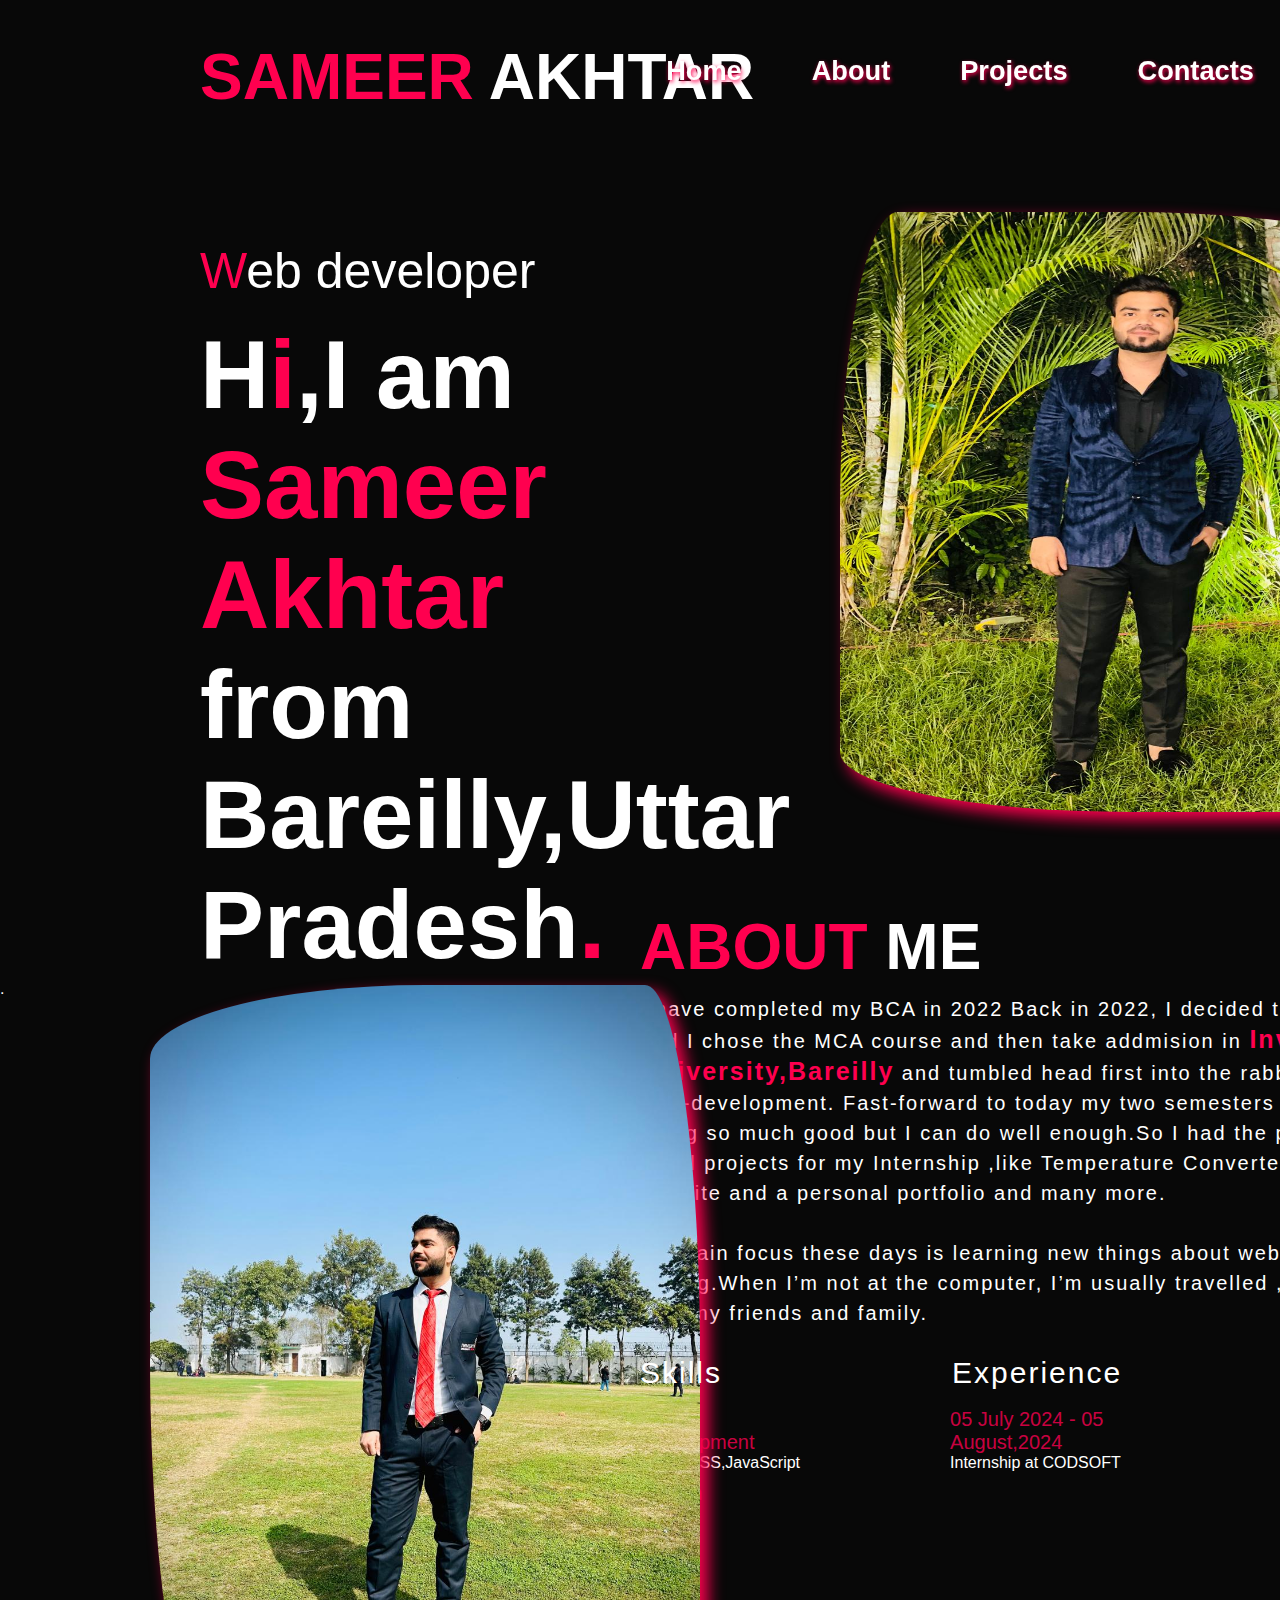
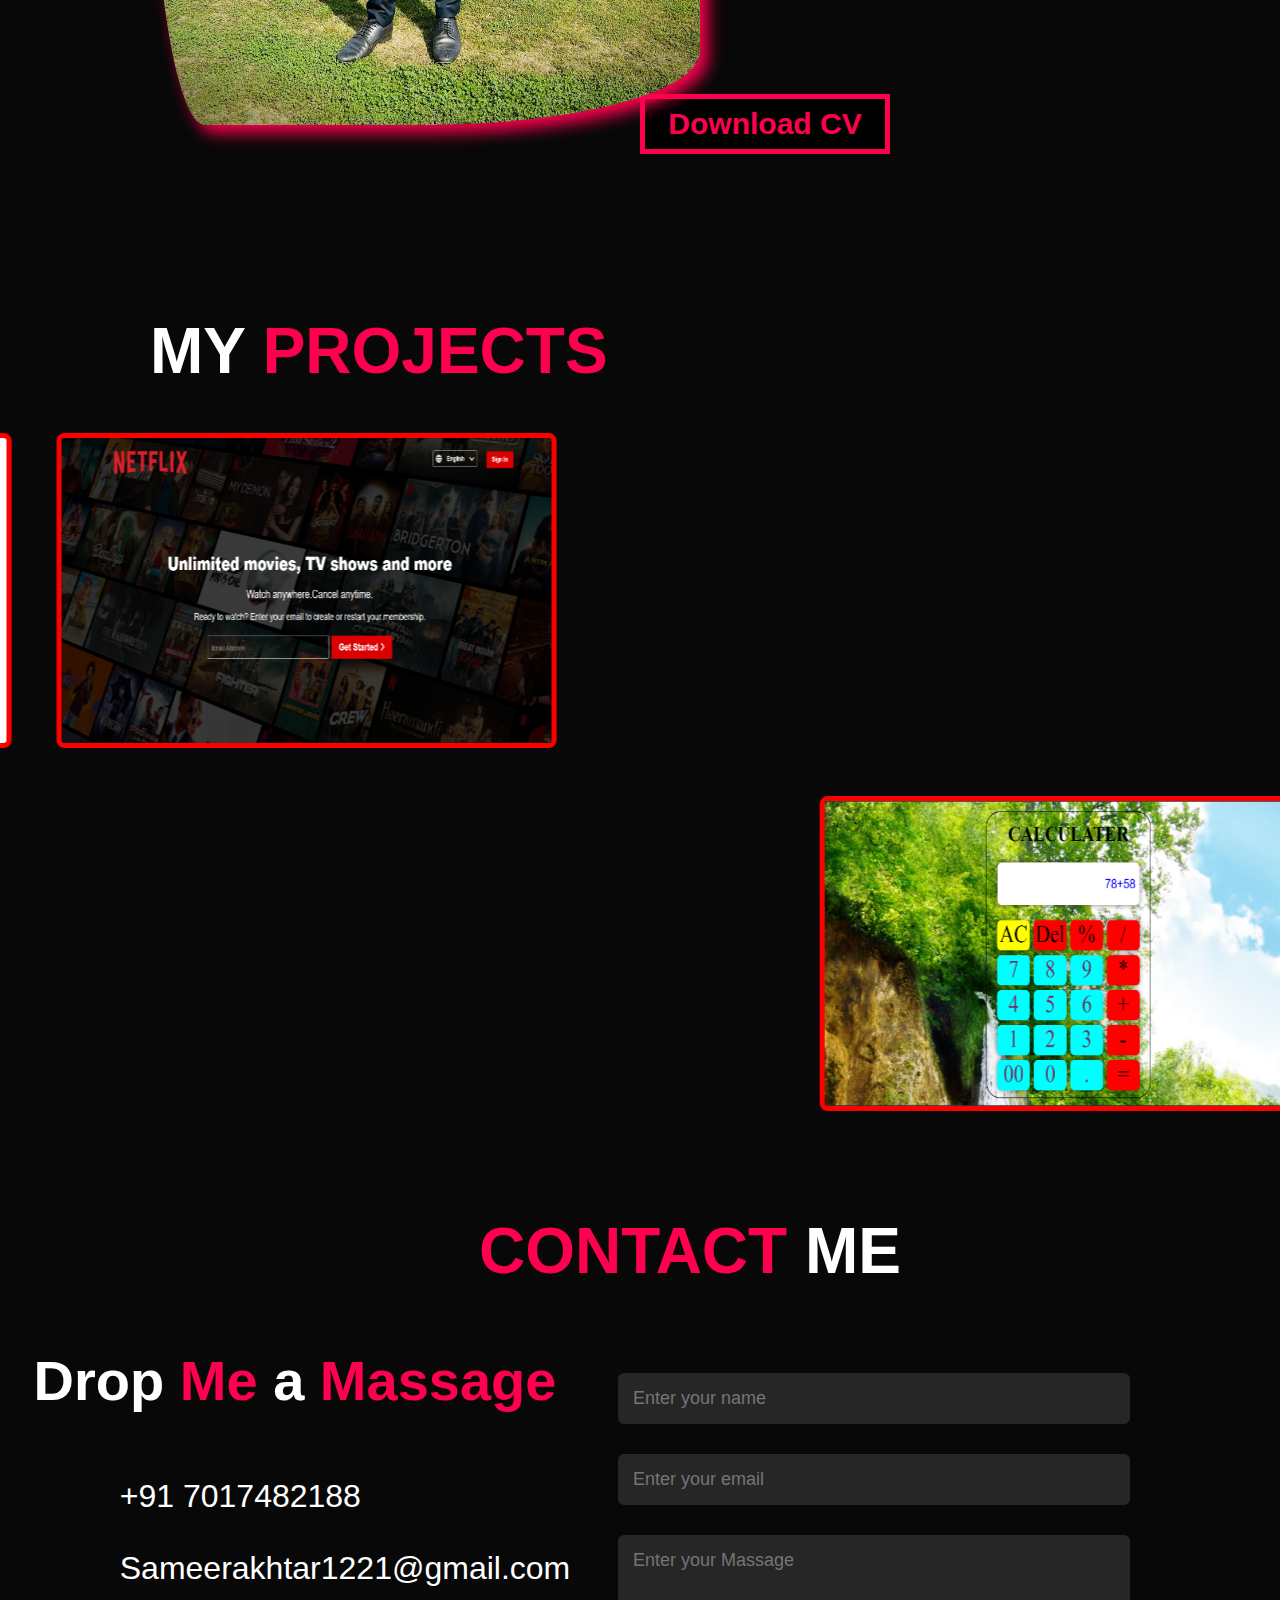
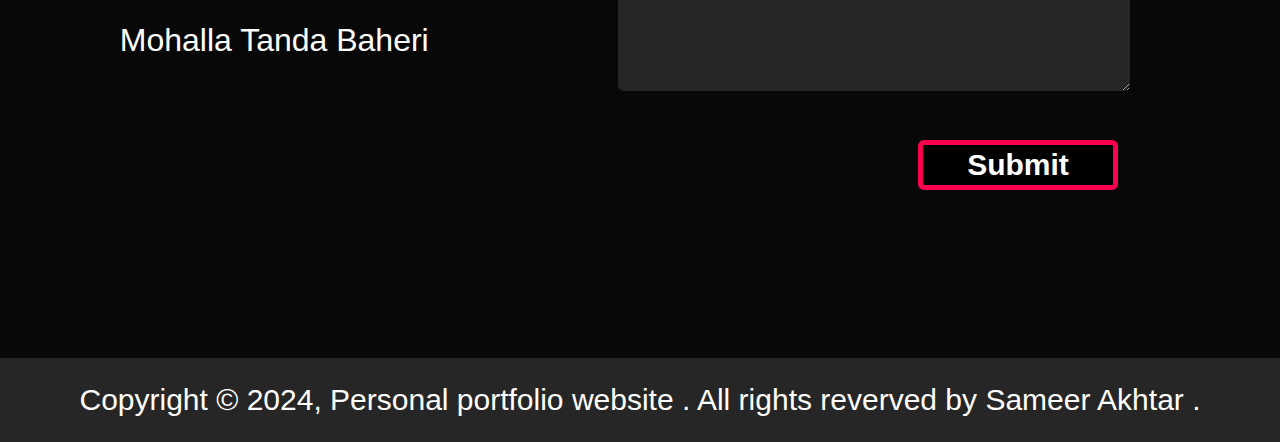
<file: oasis infobyte/portfolio/index.html>
<!DOCTYPE html>
<html lang="en">
  <head>
    <meta charset="UTF-8" />
    <meta name="viewport" content="width=device-width, initial-scale=1.0" />
    <title>Portfolio</title>
    <link rel="stylesheet" href="style.css" />
    <link
      rel="stylesheet"
      href="https://cdnjs.cloudflare.com/ajax/libs/font-awesome/6.5.2/css/all.min.css"
      integrity="sha512-SnH5WK+bZxgPHs44uWIX+LLJAJ9/2PkPKZ5QiAj6Ta86w+fsb2TkcmfRyVX3pBnMFcV7oQPJkl9QevSCWr3W6A=="
      crossorigin="anonymous"
      referrerpolicy="no-referrer"
    />
  </head>
  <body>
  <!--   home      -->
    <div id="home">
      <div class="left">
        <div class="text">
          <div><h1>SAMEER</h1></div>
          <div id="red"><h1>AKHTAR</h1></div>
        </div>
        <div class="left_text">
          <p><span>W</span>eb developer</p>
          <h1>
            H<span>i</span>,I am <span>Sameer Akhtar</span><br />from
            Bareilly,Uttar Pradesh<span>.</span>
          </h1>
        </div>
        .
        <div class="social-media">
          <a
            href="https://x.com/SameerAkhtar28463?t=qyeKFfwQ5-LmDlZqxNlx9A&s=09"
            target="_blank"
            ><i class="fa-brands fa-x-twitter"></i
          ></a>
          <a
            href="https://www.instagram.com/a_r_y_a_n__s_a_h_a_b?igsh=cGZhOW5qY2F5aXBu&utm_source=qr"
            target="_blank"
            ><i class="fa-brands fa-instagram"></i
          ></a>
          <a
            href="https://www.linkedin.com/in/sameer-akhtar-720025226?utm_source=share&utm_campaign=share_via&utm_content=profile&utm_medium=ios_app"
            target="_blank"
            ><i class="fa-brands fa-linkedin-in"></i
          ></a>
          <a href="https://github.com/Sameer-akhtar12" target="_blank"
            ><i class="fa-brands fa-github"></i
          ></a>
          <a
            href="https://www.facebook.com/profile.php?id=100008025167494&mibextid=LQQJ4d"
            target="_blank"
            ><i class="fa-brands fa-facebook-f"></i
          ></a>
        </div>
      </div>
      <div class="right">
        <nav>
          <ul>
            <li><a href="#home">Home</a></li>
            <li><a href="#about">About</a></li>
            <li><a href="#projects">Projects</a></li>
            <li><a href="#contact">Contacts</a></li>
          </ul>
        </nav>
        <img src="sameer.jpg.jpeg" alt="" />
      </div>
    </div>

    <!-- --------about--------->
    <div id="about">
      <div class="container">
        <div class="code_image">
          <div><img src="sameer1.jpg.jpeg" alt="" /></div>
        </div>
        <div class="about_text">
          <h1>About<span> Me</span></h1>
          <p>
            I have completed my BCA in 2022 Back in 2022, I decided to learn more coding and I chose the MCA course
            and then take addmision in
            <span>Invertis University,Bareilly</span> and tumbled head first
            into the rabbit hole of coding and web-development. Fast-forward to
            today my two semesters has gone and I am not doing so much good but
            I can do well enough.So I had the privilege of building small
            projects for my Internship ,like Temperature Converter, A landing
            Page of website and a personal portfolio and many more.
            <br />
            <br />
            My main focus these days is learning new things about web
            development and coding.When I’m not at the computer, I’m usually
            travelled , reading, hanging out with my friends and family.
          </p>
          <div class="tab_titles">
            <p class="tab-links active-link">Skills</p>
            <p class="tab-links active-link active-adjust">Experience</p>
            <p class="tab-links active-link active-adjust">Education</p>
          </div>
          <div class="tab-content_container">
            <div class="tab-contents tab-adjust1">
              <ul>
                <li><span>Web development</span><br />HTML,CSS,JavaScript</li>
                <li><span>Python</span></li>
                <li><span>C++</span></li>
                <li><span>SQL</span></li>
              </ul>
            </div>
            <div class="tab-contents tab-adjust2">
              <ul>
                <li>
                  
                <li>
                  <span>05 July 2024 - 05 August,2024</span><br />Internship at CODSOFT
                </li>
              </ul>
            </div>
            <div class="tab-contents tab-adjust3">
              <ul>
                <li>
                  <span>2016</span><br />High School<br />ICSE Board
                </li>
                <li>
                  <span>2018</span><br />Intermidiate<br />CBSE Board
                </li>
                <li>
                  <span>2022</span><br />Bachlor Degree <br />Invertis University Bareilly
                </li>
                <li>
                  <span>2023-2025</span><br />MCA(Pursuing) <br />Invertis
                  University Bareilly
                </li>
              </ul>
            </div>
          </div>
          <button id="cvbtn">
            <a href="Resume.my.pdf" download>Download CV</a>
          </button>
        </div>
      </div>
    </div>
    <!-- ---------projects--------->
    <div id="projects">
      <h1 class="projects_heading"><span>My</span> Projects</h1>
      <div class="projects-item">
        <div class="projects-line1">
          <marquee
            scrollamount="60"
            direction="right"
            onmouseover="this.stop();"
            onmouseout="this.start();"
            >
            <img src="landing page.jpg" alt="" />
            <img src="tribute.jpg" alt="" />
            <img src="netflix clone.png" alt=""
          /></marquee>
        </div>
        <div class="projects-line2">
          <marquee
            scrollamount="50"
            direction="left"
            onmouseover="this.stop();"
            onmouseout="this.start();"
            ><img src="calculater.png" alt="" />
            <img src="tictactoe.png" alt="" />
            <img src="Temp.png" alt="" />
            <img src="Weather app.png" alt=""
          /></marquee>
        </div>
      </div>
    </div>
    <!-- ------------contacts------------>
    <div id="contact">
      <h1 class="contact-heading">Contact<span> Me</span></h1>
      <div class="row">
        <div class="contact-left">
          <div class="drop">
            <h1>Drop<span> Me</span> a <span>Massage</span></h1>
          </div>
          <div class="icon-info-container">
            <div class="icon">
              <a href="#" target="_blank"
                ><i class="fa-solid fa-phone-volume"></i
              ></a>
              <a href="#" target="_blank"
                ><i class="fa-solid fa-envelope"></i
              ></a>
              <a href="#" target="_blank"
                ><i class="fa-solid fa-location-dot"></i
              ></a>
            </div>
            <div class="info">
              <li>+91 7017482188</li>
              <li>Sameerakhtar1221@gmail.com</li>
              <li>Mohalla Tanda Baheri</li>
            </div>
          </div>
          <div class="social-media-bottom">
            <a
              href="https://x.com/Sameerakhtar28463?t=qyeKFfwQ5-LmDlZqxNlx9A&s=09"
              target="_blank"
              ><i class="fa-brands fa-x-twitter"></i
            ></a>
            <a
              href="https://www.instagram.com/a_r_y_a_n__s_a_h_a_b?igsh=cGZhOW5qY2F5aXBu&utm_source=qr"
              target="_blank"
              ><i class="fa-brands fa-instagram"></i
            ></a>
            <a
              href="https://www.linkedin.com/in/sameer-akhtar-720025226?utm_source=share&utm_campaign=share_via&utm_content=profile&utm_medium=ios_app"
              target="_blank"
              ><i class="fa-brands fa-linkedin-in"></i
            ></a>
            <a href="hhttps://github.com/Sameer-akhtar12" target="_blank"
              ><i class="fa-brands fa-github"></i
            ></a>
            <a
              href="https://www.facebook.com/profile.php?id=100008025167494&mibextid=LQQJ4d"
              target="_blank"
              ><i class="fa-brands fa-facebook-f"></i
            ></a>
          </div>
        </div>
        <div class="contact-right">
          <form class="contact-form">
            <input
              type="text"
              name="Name"
              placeholder="Enter your name"
              required
            />
            <input
              type="email"
              name="email"
              placeholder="Enter your email"
              required
            />
            <textarea
              name="Massage"
              rows="6"
              placeholder="Enter your Massage"
            ></textarea>
            <button class="form-btn" type="submit">Submit</button>
          </form>
        </div>
      </div>
      <div class="copyright">
        <p>
          Copyright &copy 2024, Personal portfolio website . All rights reverved
          by Sameer Akhtar <i class="fa-solid fa-heart"></i>.
        </p>
      </div>
    </div>
  </body>
</html>
</file>
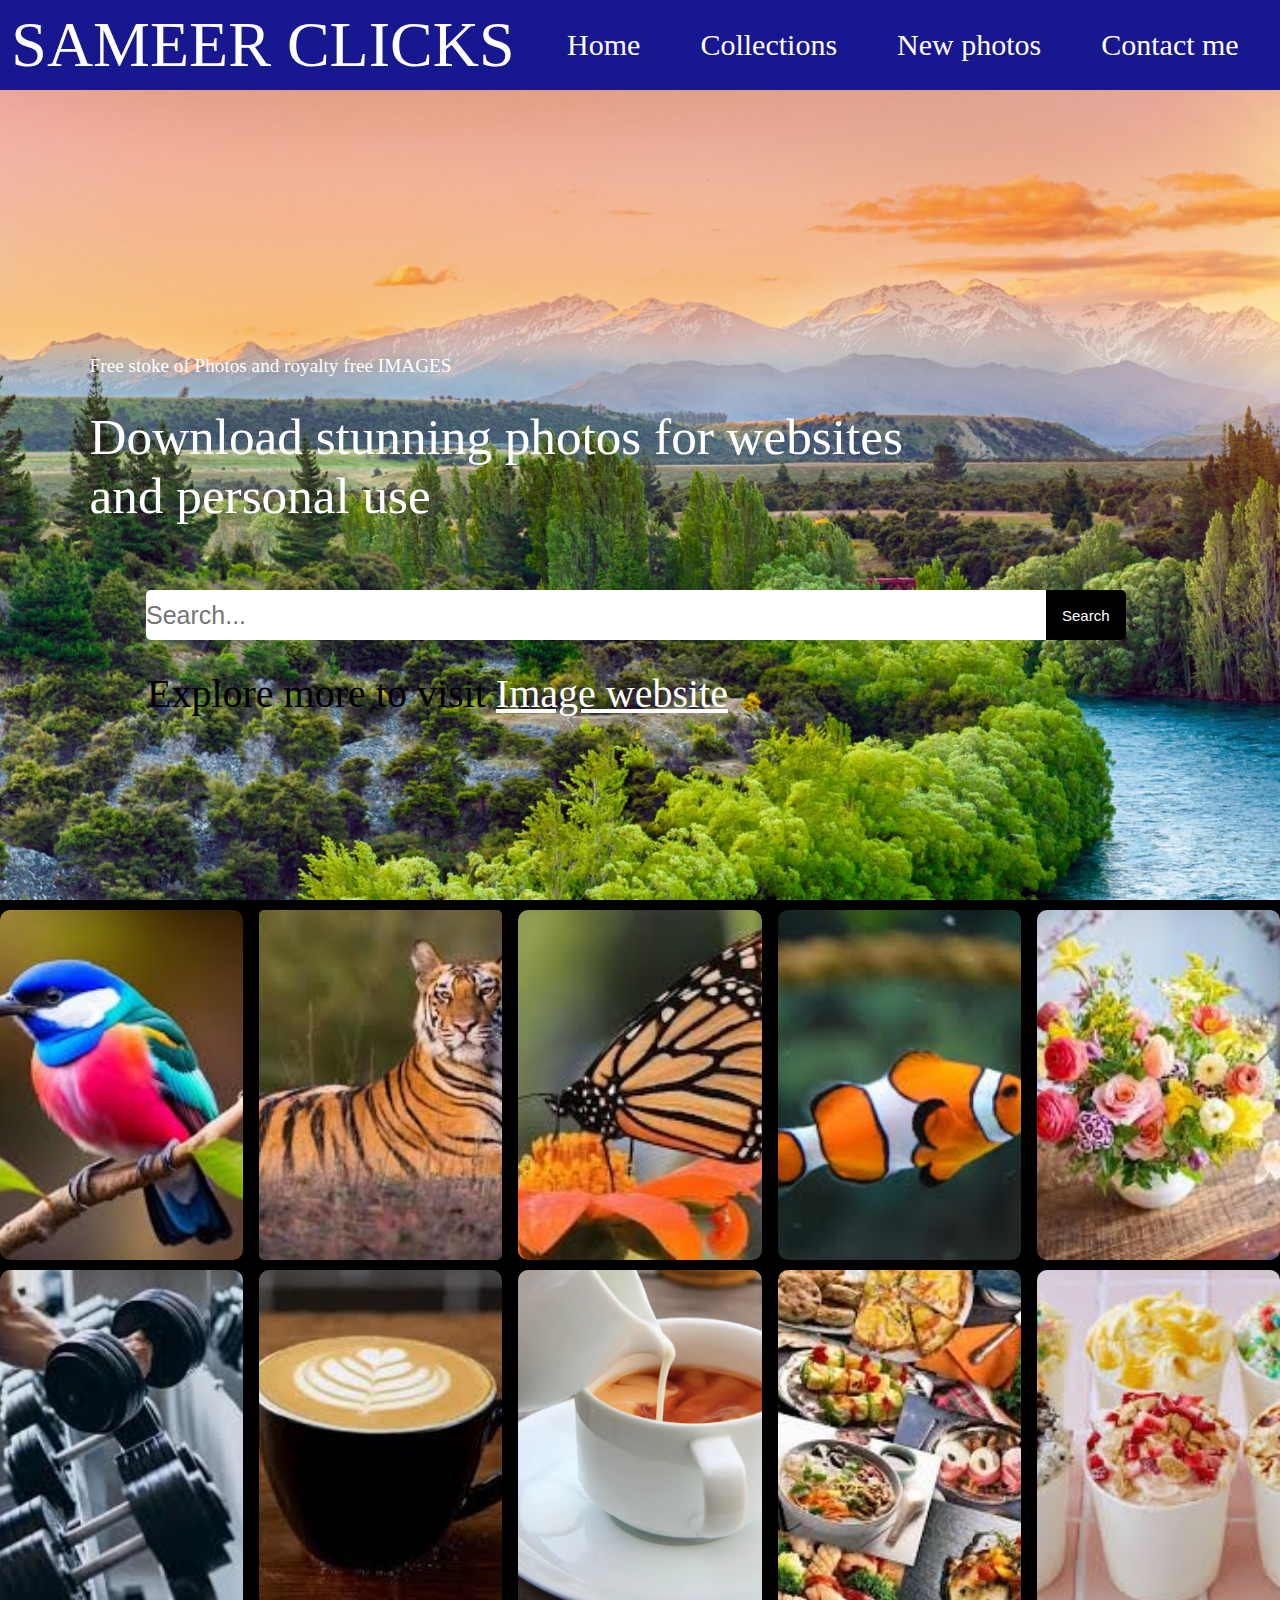
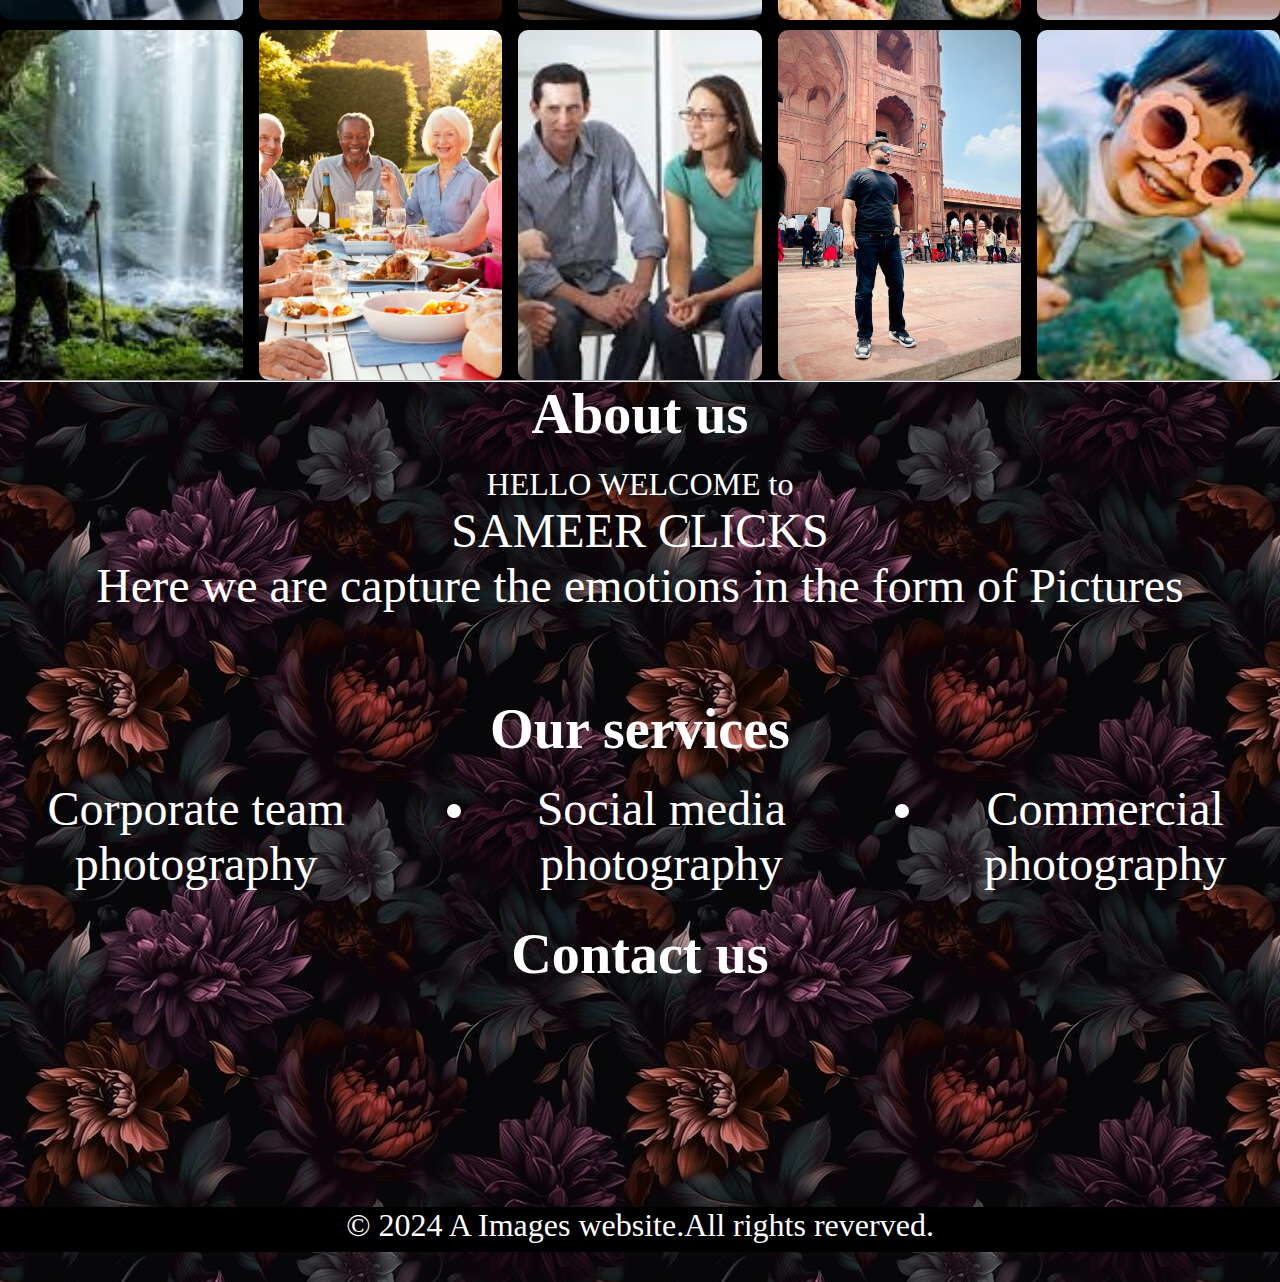
<file: oasis infobyte/landing page/landing.html>
<!DOCTYPE html>
<html lang="en">
  <head>
    <meta charset="UTF-8" />
    <meta name="viewport" content="width=device-width, initial-scale=1.0" />
    <title>Landing page</title>


    <link rel="stylesheet" href="https://cdnjs.cloudflare.com/ajax/libs/font-awesome/6.5.2/css/all.min.css" integrity="sha512-SnH5WK+bZxgPHs44uWIX+LLJAJ9/2PkPKZ5QiAj6Ta86w+fsb2TkcmfRyVX3pBnMFcV7oQPJkl9QevSCWr3W6A==" crossorigin="anonymous" referrerpolicy="no-referrer" />


    <link rel="stylesheet" href="landing.css " />
  </head>
  <body>
    <header>
      <nav>
        <div class="left">SAMEER CLICKS</div>
        <div class="right">
          <ul>
            <li><a href="/">Home</a></li>
            <li><a href="/">Collections</a></li>
            <li><a href="/">New photos</a></li>
            <li><a href="/">Contact me</a></li>
          </ul>
        </div>
      </nav>
    </header>
    <main class="main">
      <div class="top">
        <div class="overlay">
          <div class="text">
            <h5>Free stoke of Photos and royalty free IMAGES</h5>
            <h2>
              Download stunning photos for websites <br />and personal use
            </h2>
          </div>
        </div>
        <div class="search">
          <input type="search" id="query" name="q" placeholder="Search..." />
          <button>Search</button>
        </div>
        <div class="link">
          <p>
            Explore more to visit
            <a href="https://www.shopify.com/stock-photos">Image website</a>
          </p>
        </div>
      </div>
      <div class="bottom">
        <div id="bone"></div>
        <div id="btwo"></div>
        <div id="bthree"></div>
        <div id="bfour"></div>
        <div id="bfive"></div>
      </div>
      <div class="bottom2">
        <div id="bsix"></div>
        <div id="bseven"></div>
        <div id="beight"></div>
        <div id="bnine"></div>
        <div id="bten"></div>
      </div>
      <div class="bottom3">
        <div id="beleven"></div>
        <div id="btwalve"></div>
        <div id="btharteen"></div>
        <div id="bfourthteen"></div>
        <div id="bfifteen"></div>
      </div>
      <hr>
      <div class="container">
      <section class="about" >
        <h3>About us</h3>
        <p>HELLO WELCOME to <div id="hover">SAMEER CLICKS</div>Here we are capture the emotions in the form of Pictures</p>
      </section>
      <section class="services">
        <h3>Our services</h3>
        <ul>
          <li>Corporate team photography</li>
          <li>Social media photography</li>
          <li>Commercial photography</li>
        </ul>
      </section>
      <section class="Contact">
        <h3>Contact us</h3>
        <div class="icon">
          <ul>
            <li><i class="fa-brands fa-x-twitter"></i></li>
            <li><i class="fa-brands fa-instagram"></i></li>
            <li><i class="fa-brands fa-youtube"></i></li>
            <li><i class="fa-brands fa-facebook-f"></i></li>
          </ul>
        </div>
      </section>
      <section class="footer">
        <footer>
          <div class="footer">
            <p>&copy; 2024 A Images website.All rights reverved.</p>
          </div>
        </footer>
      </section>
    </div>
    

    </main>
  </body>
</html>
</file>
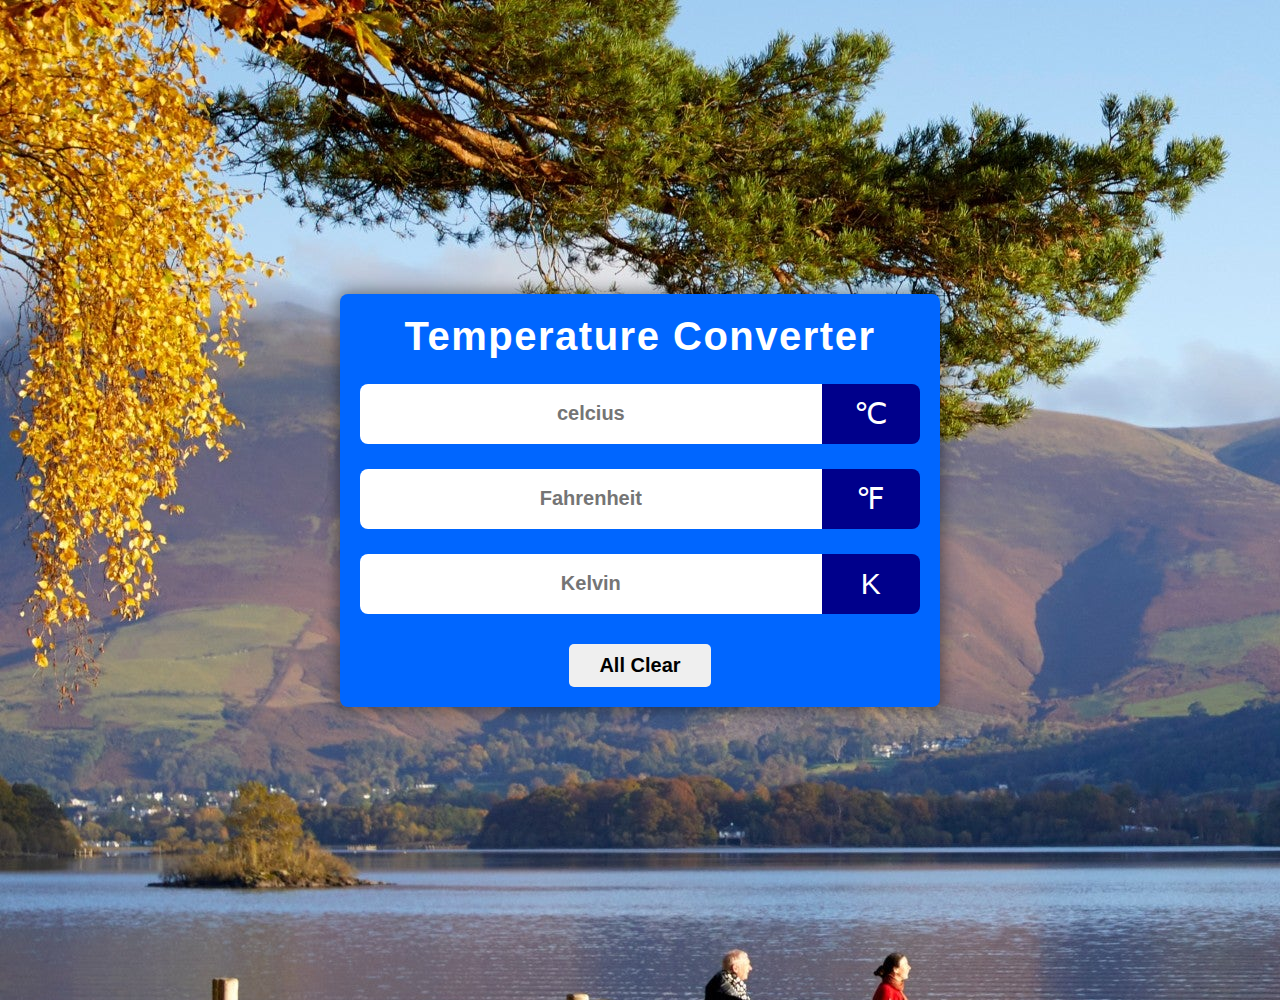
<file: oasis infobyte/temp.convert/temp.html>
<!DOCTYPE html>
<html lang="en">
<head>
    <meta charset="UTF-8">
    <meta name="viewport" content="width=device-width, initial-scale=1.0">
    <title>Temperature Converter</title>
    <link rel="stylesheet" href="temp.css">
   
</head>
<body>
    <div class="container">
        <h1>Temperature Converter</h1>
  
    <div id="celcius">
        <input type="number" name="" placeholder="celcius">
        <span class="icon">&#8451</span>
    </div>
    <div id="Fahrenheit">
        <input type="number" name="Fahrenheit" placeholder="Fahrenheit">
        <span class="icon">&#8457</span>
    </div>
    <div id="Kelvin">
        <input type="number" name="Kelvin" placeholder="Kelvin">
        <span class="icon">&#8490</span>
    </div>

    <div class="button">
        <button>All Clear</button>
    </div>

</div>

 <script src="temp.js"></script>
</body>
</html>
</file>
<file: oasis infobyte/portfolio/style.css>
* {
    margin: 0;
    padding: 0;
    box-sizing: border-box;
    font-family: Poppins, sans-serif;
  }
  html {
    scroll-behavior: smooth;
  }
  /* --------------home------------ */
  #home {
    height: 100vh;
    width: 100%;
    background: #080808;
    color: #fff;
    display: flex;
    align-items: center;
    justify-content: space-between;
  }
  .left {
    width: 50%;
    height: 100vh;
  }
  .right {
    width: 50%;
    height: 100vh;
    align-items: center;
  }
  .right img {
    height: 600px;
    width: 580px;
    margin-top: 90px;
    margin-left: 200px;
    border-radius: 10% 50% 10% 50%/50% 10% 50% 10%;
    filter: drop-shadow(8px 8px 8px #ff004f);
  }
  nav ul {
    display: flex;
    align-items: center;
    justify-content: center;
    margin-top: 20px;
  }
  nav ul li {
    list-style: none;
    margin: 25px;
    padding: 10px 10px;
    font-size: 1.7rem;
    font-weight: bold;
    filter: drop-shadow(1px 2px 2px #ff004f);
  }
  nav ul li a {
    text-decoration: none;
    color: #fff;
    position: relative;
  }
  nav ul li a::after {
    content: "";
    width: 0;
    height: 3px;
    background: #ff004f;
    position: absolute;
    left: 0;
    bottom: -6px;
    transition: 0.2s;
  }
  nav ul li a:hover::after {
    width: 100%;
  }
  .text {
    display: flex;
    margin-top: 40px;
    margin-left: 200px;
    font-size: 2rem;
    color: #ff004f;
  }
  .text #red h1 {
    color: #fff;
    margin: 0px 15px;
  }
  .left_text {
    margin-top: 20%;
    font-size: 3rem;
    margin-left: 200px;
  }
  .left_text p {
    font-size: 50px;
    margin-bottom: 20px;
  }
  .left_text p span {
    color: #ff004f;
  }
  .left_text h1 span {
    color: #ff004f;
  }
  .social-media {
    margin-top: 10px;
    display: flex;
    justify-content: center;
    align-items: center;
    margin-left: 70px;
  }
  .social-media a {
    color: #fff;
    text-decoration: none;
    margin-left: 20px;
    padding: 10px 20px;
  }
  .social-media a i {
    font-size: 4rem;
    filter: drop-shadow(2px 3px 3px #ff004f);
  }
  
  .social-media a:hover {
    color: #000;
  }
  /* --------about------- */
  .container {
    width: 100%;
    height: 100%;
    display: flex;
    align-items: center;
    justify-content: space-between;
    background-color: #080808;
  }
  .code_image {
    width: 50%;
  }
  .about_text {
    width: 70%;
    color: #fff;
    margin-bottom: 140px;
    margin-right: 50px;
  }
  .about_text p {
    font-size: 20px;
    font-weight: 300;
    line-height: 30px;
    letter-spacing: 2px;
  }
  .about_text p span {
    color: #ff004f;
    font-size: 25px;
    font-weight: bold;
  }
  .about_text h1 {
    margin-left: -20px;
    font-size: 4rem;
    padding: 10px 20px;
    color: #ff004f;
    text-transform: uppercase;
  }
  .about_text h1 span {
    color: #fff;
  }
  .code_image img {
    height: 740px;
    width: 550px;
    margin-left: 150px;
    background: #333333;
    filter: drop-shadow(8px 8px 8px #ff004f);
    border-radius: 50% 10% 50% 10%/10% 50% 10% 50%;
    margin-bottom: 80px;
  }
  .tab_titles {
    display: flex;
    justify-content: space-between;
    margin: 30px 0;
    width: 90%;
  }
  .tab_titles p {
    font-size: 30px;
  }
  .active-adjust {
    margin-left: 180px;
  }
  .tab-links {
    margin-right: 50px;
    font-weight: bold;
    cursor: pointer;
    position: relative;
  }
  .tab-links::after {
    content: "";
    width: 0;
    height: 5px;
    background: #ff004f;
    position: absolute;
    left: 0;
    bottom: -8px;
    transition: 0.2s;
  }
  .tab-links.active-link:hover::after {
    width: 100%;
  }
  .tab-contents ul li {
    list-style: none;
    margin: 10px 0;
  }
  .tab-contents ul li span {
    font-size: 20px;
    color: #ff0051ca;
  }
  .tab-content_container {
    display: flex;
    justify-content: space-between;
    width: 90%;
    margin-top: -20px;
  }
  .tab-adjust1 {
    margin-right: 150px;
  }
  .tab-adjust2 {
    margin-right: 100px;
  }
  .tab-adjust3 {
    margin-left: 70px;
  }
  #cvbtn {
    margin-top: -70px;
    height: 60px;
    width: 250px;
    font-size: 30px;
    font-weight: bold;
    background-color: #000;
    color: #ff004f;
    border-style: none;
    border: 5px solid #ff004f;
    cursor: pointer;
  }
  #cvbtn a {
    text-decoration: none;
    color: #ff004f;
  }
  #cvbtn:hover {
    color: #fff;
    border: 7px solid #fff;
    background-color: black;
  }
  /* -------------projects----------- */
  #projects {
    background-color: #080808;
    color: #fff;
    height: 100vh;
    width: 100%;
  }
  .projects_heading {
    font-size: 4rem;
    color: #ff004f;
    padding: 20px 0;
    margin-left: 150px;
    text-transform: uppercase;
  }
  .projects_heading span {
    color: #fff;
  }
  .projects-item {
    margin-top: 5px;
  }
  .projects-line1 marquee img {
    width: 500px;
    height: 35vh;
    border: 5px solid red;
    border-radius: 8px;
    margin: 20px 20px;
    position: relative;
    overflow: hidden;
  }
  .projects-line2 marquee img {
    margin: 20px 20px;
    width: 500px;
    height: 35vh;
    border: 5px solid red;
    border-radius: 8px;
    transition: transform(0.5s);
  }
  marquee img:hover {
    transform: scale(1.1);
  }
  /* -------------contact----------- */
  #contact {
    background-color: #080808;
    color: #fff;
    height: 100%;
    width: 100%;
  }
  #contact h1 {
    text-align: center;
    margin-bottom: 20px;
  }
  .contact-heading {
    font-size: 4rem;
    color: #ff004f;
    padding: 20px 0;
    margin-left: 100px;
    text-transform: uppercase;
  }
  .contact-heading span {
    color: #fff;
  }
  .contact-left {
    width: 50%;
  }
  .row {
    display: flex;
    justify-content: space-between;
    flex-direction: row;
    width: 100%;
    height: 70vh;
  }
  .drop h1 {
    font-size: 3.5rem;
    margin: 10px 0px;
    padding: 10px 20px;
    margin-left: -50px;
  }
  .drop h1 span {
    color: #ff004f;
  }
  .icon-info-container {
    display: flex;
    justify-content: center;
    flex-direction: row;
    gap: 30px;
  }
  .icon {
    display: flex;
    justify-content: center;
    flex-direction: column;
  }
  .icon a {
    font-size: 2rem;
    margin: 20px 10px;
    color: #ff004f;
    transition: transform 0.5s;
  }
  .icon a :hover {
    transform: translateY(-10px);
    filter: drop-shadow(2px 3px 3px #fff);
  }
  .info li {
    list-style: none;
    font-size: 2rem;
    margin: 35px 10px;
    transition: transform 0.5s;
  }
  .info li:hover {
    transform: translateY(-10px);
  }
  .social-media-bottom {
    margin-left: 180px;
    margin-top: 30px;
  }
  .social-media-bottom a {
    color: #fff;
    text-decoration: none;
    margin-left: 20px;
    padding: 10px 20px;
    filter: drop-shadow(2px 3px 3px #ff004f);
    transition: transform 0.5s;
  }
  .social-media-bottom a i {
    font-size: 3rem;
  }
  .social-media-bottom a i:hover {
    color: #000;
    transform: translateY(-10px);
  }
  .contact-right {
    width: 40%;
  }
  .contact-right form {
    width: 100%;
    margin-left: -150px;
    margin-top: 30px;
  }
  form input,
  form textarea {
    width: 100%;
    border: 0;
    outline: none;
    background: #262626;
    color: #fff;
    padding: 15px;
    margin: 15px 0;
    font-size: 18px;
    border-radius: 6px;
  }
  .form-btn {
    height: 50px;
    width: 200px;
    font-size: 30px;
    font-weight: bold;
    background-color: #000;
    color: #fff;
    border-style: none;
    border: 5px solid #ff004f;
    cursor: pointer;
    border-radius: 6px;
    margin-left: 300px;
    margin-top: 30px;
  }
  .form-btn:hover {
    color: #ff004f;
    border: 6px solid #fff;
    background-color: black;
  }
  .copyright {
    width: 100%;
    text-align: center;
    padding: 25px 0;
    font-weight: 300;
    background: #262626;
    font-size: 30px;
  }
  .copyright p i {
    color: #ff004f;
  }
</file>
<file: oasis infobyte/landing page/landing.css>
* {
    margin: 0;
    padding: 0;
    box-sizing: border-box;
  }
  
  nav {
    display: flex;
    justify-content: space-around;
    background-color: rgb(23, 23, 144);
    align-items: center;
    height: 90px;
  }
  nav ul {
    display: flex;
    justify-content: center;
  }
  nav ul li {
    list-style: none;
    margin: 0 30px;
    font-size: 30px;
  }
  nav ul li a {
    text-decoration: none;
    color: white;
  }
  nav ul li a:hover {
    color: black;
  }
  .left {
    font-size: 4rem;
    color: white;
  }
  
  html,
  body {
    height: 100vh;
    width: 100%;
  }
  .main {
    width: 100%;
    height: 100vh;
    background-color: black;
  }
  
  .top {
    width: 100%;
    height: 90%;
    background-image: url(main.jpg);
    background-size: cover;
    background-position: 0% 20%;
  }
  .overlay {
    position: relative;
    width: 100%;
    height: 150px;
  }
  .text {
    position: absolute;
    bottom: -100%;
    width: 100%;
    color: black;
    padding: 0 7vw;
    font-weight: 100;
  }
  .text h2 {
    font-size: 4vw;
    font-weight: 300;
    margin-top: 30px;
    margin-bottom: -135px;
    color: white;
  }
  .text h5 {
    margin-top: 20px;
    font-size: 1.5vw;
    font-weight: 500;
    color: white;
  }
  .search {
    margin: 350px 146px;
    width: 1000px;
    display: flex;
  }
  input {
    border-radius: 5px 0 0 5px;
    height: 50px;
    width: 900px;
    border-style: none;
    outline: none;
    font-size: 25px;
  }
  button {
    border-radius: 0 5px 5px 0;
    height: 50px;
    border-style: none;
    outline: none;
    padding: 16px;
    background-color: black;
    color: white;
    font-size: 15px;
  }
  .link {
    margin: -320px 147px;
  }
  .link p {
    font-size: 40px;
    font-weight: 200;
  }
  .link p a {
    color: white;
  }
  
  .bottom {
    width: 100%;
    height: 40%;
    background-color: black;
    display: flex;
    justify-content: space-between;
  }
  .bottom2 {
    width: 100%;
    height: 40%;
    background-color: black;
    display: flex;
    justify-content: space-between;
  }
  .bottom3 {
    width: 100%;
    height: 40%;
    background-color: black;
    display: flex;
    justify-content: space-between;
  }
  #bone {
    margin-top: 10px;
    background-image: url(bird.jpg);
    width: 19%;
    background-size: cover;
    background-position: center;
    border-radius: 10px;
  }
  #btwo {
    margin-top: 10px;
    background-image: url(tiger.jpg);
    width: 19%;
    background-size: cover;
    background-position: center;
    border-radius: 5px;
  }
  #bthree {
    margin-top: 10px;
    background-image: url(insect.jpg);
    width: 19%;
    background-size: cover;
    background-position: center;
    border-radius: 10px;
  }
  #bfour {
    margin-top: 10px;
    background-image: url(fish.jpg);
    width: 19%;
    background-size: cover;
    background-position: center;
    border-radius: 10px;
  }
  
  #bfive {
    margin-top: 10px;
    background-image: url(flower.jpg);
    background-size: cover;
    background-position: center;
    width: 19%;
    border-radius: 10px;
  }
  #bsix {
    margin-top: 10px;
    background-image: url(fitness.jpg);
    background-size: cover;
    background-position: center;
    width: 19%;
    border-radius: 10px;
  }
  #bseven {
    margin-top: 10px;
    background-image: url(coffee.jpg);
    background-size: cover;
    background-position: center;
    width: 19%;
    border-radius: 10px;
  }
  #beight {
    margin-top: 10px;
    background-image: url(milk\ tea.webp);
    background-size: cover;
    background-position: center;
    width: 19%;
    border-radius: 10px;
  }
  #bnine {
    margin-top: 10px;
    background-image: url(food.jpg);
    background-size: cover;
    background-position: center;
    width: 19%;
    border-radius: 10px;
  }
  #bten {
    margin-top: 10px;
    background-image: url(ice\ cream.jpg);
    background-size: cover;
    background-position: center;
    width: 19%;
    border-radius: 10px;
  }
  #beleven {
    margin-top: 10px;
    background-image: url(adverture.jpg);
    background-size: cover;
    background-position: center;
    width: 19%;
    border-radius: 10px;
  }
  #btwalve {
    margin-top: 10px;
    background-image: url(old1.webp);
    background-size: cover;
    background-position: center;
    width: 19%;
    border-radius: 10px;
  }
  #btharteen {
    margin-top: 10px;
    background-image: url(social\ group.jpg);
    background-size: cover;
    background-position: center;
    width: 19%;
    border-radius: 10px;
  }
  #bfourthteen {
    margin-top: 10px;
    background-image: url(young.jpeg);
    background-size: cover;
    background-position: center;
    width: 19%;
    border-radius: 10px;
  }
  #bfifteen {
    margin-top: 10px;
    background-image: url(kids.jpg);
    background-size: cover;
    background-position: center;
    width: 19%;
    border-radius: 10px;
  }
  .container {
    width: 100%;
    height: 100vh;
    background-image: url(lastimage.jpg);
  }
  .about {
    font-size: 3rem;
    color: white;
    text-align: center;
    width: 100%;
    height: 35vh;
  }
  .about p {
    font-size: 2rem;
    color: white;
    text-align: center;
    margin-top: 20px;
  }
  #hover:hover {
    color: RED;
  }
  .services {
    font-size: 3rem;
    color: white;
    text-align: center;
    width: 100%;
    height: 25vh;
  }
  .services ul {
    display: flex;
    align-items: center;
    justify-content: center;
    gap: 90px;
    margin-top: 20px;
  }
  
  .Contact {
    font-size: 3rem;
    color: white;
    text-align: center;
    width: 100%;
    height: 25vh;
  }
  .icon ul {
    display: flex;
    align-items: center;
    justify-content: center;
    gap: 80px;
    margin-top: 20px;
  }
  .icon ul li {
    list-style: none;
  }
  .icon ul li:hover {
    color: darkgreen;
  }
  .footer {
    font-size: 2rem;
    color: white;
    text-align: center;
    width: 100%;
    height: 5vh;
    margin-top: 60px;
    background-color: black;
  }
</file>
<file: oasis infobyte/temp.convert/temp.css>
*{
    margin: 0;
    padding: 0;
    box-sizing: border-box;
}
body{
    display: flex;
    align-items: center;
    justify-content: center;
    height: 1000px;
    background-image: url(nature-images.jpg);
}
.container{
    width: 600px;
    background:rgb(0, 102, 255);
    border-radius: 8px;
    box-shadow: 0px 0px 15px 3px rgba(0,0,0,0.4);
    font-family:Arial, Helvetica, sans-serif;
    padding: 20px;
}
h1{
    color:white;
    letter-spacing: 1.5px;
    text-align: center;
    font-size: 40px;
}
#celcius, #Fahrenheit,#Kelvin{
    display: flex;
    align-items: center;
    justify-content: center;
    margin-top: 25px; 
}
input{
    flex: 5;
    height: 60px;
    font-size: 20px;
    font-weight: 600;
    text-align: center;
    border: none;
    outline: none;
    border-radius: 8px 0 0 8px;
    padding: 0 10px;
}
.icon{
    flex: 1;
    height: 60px;
    line-height: 60px;
    padding: 0 5px;
    text-align: center;
    font-size: 30px;
    background-color: darkblue;
    color: white;
    border-radius:0 8px 8px 0 ;
}

input::-webkit-outer-spin-button,
input::-webkit-inner-spin-button{
    -webkit-appearance: none;
}
.button{
    text-align: center;
    margin-top: 30px;
}
.button button{
    border: none;
    outline: none;
    padding: 10px 30px;
    font-size: 20px;
    font-weight: 600;
    border-radius: 5px;
    cursor: pointer;
    transition: 0.3s;
}
.button button:hover{
    background-color: black;
    color: white;
}
</file>
